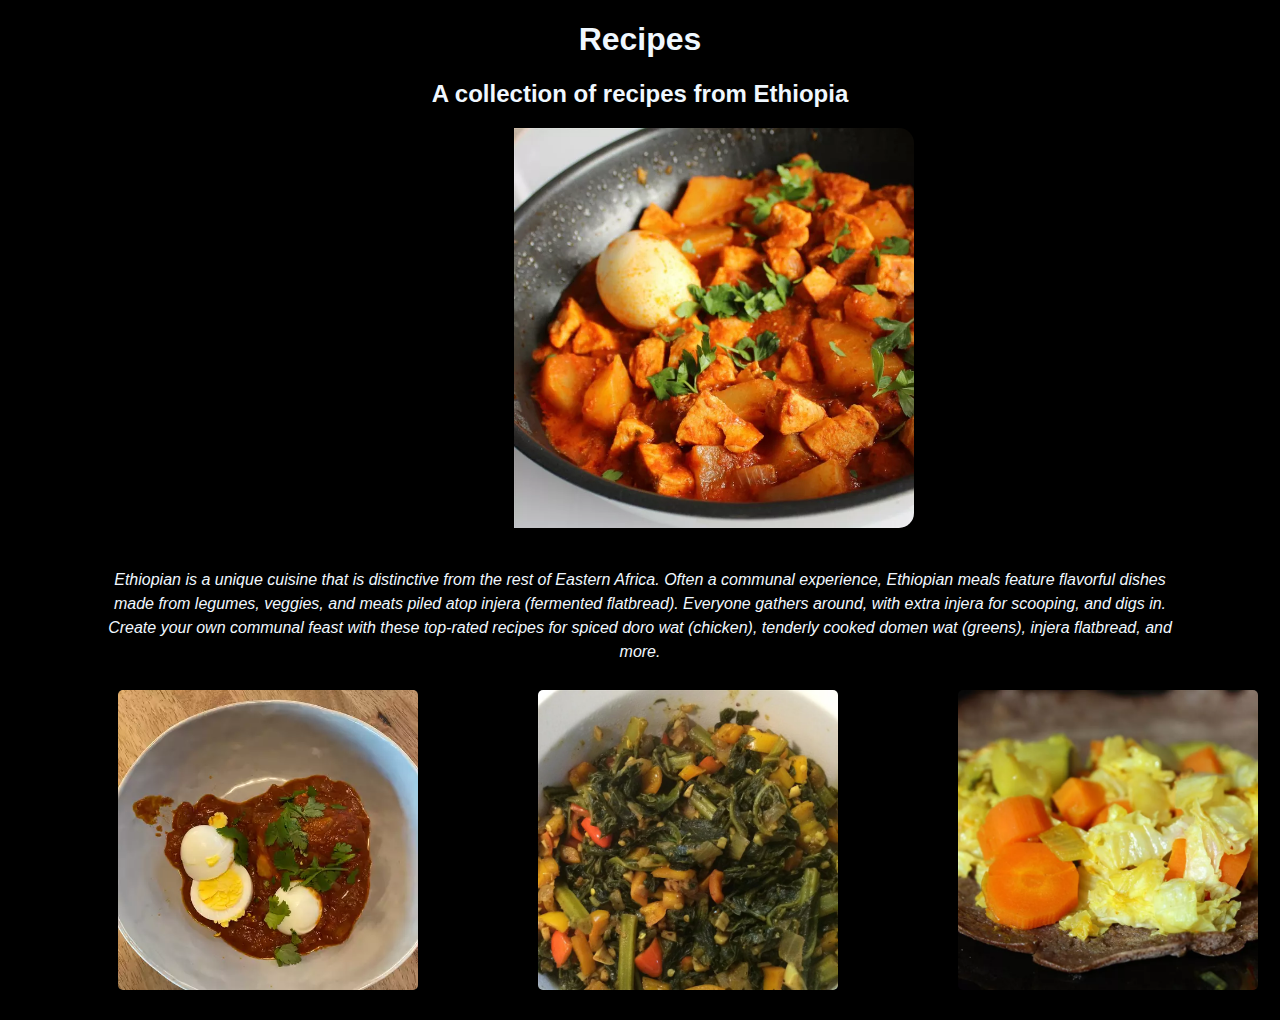
<file: index.html>
<!DOCTYPE html>
<html lang="en">
  <head>
    <meta charset="UTF-8" />
    <meta http-equiv="X-UA-Compatible" content="IE=edge" />
    <meta name="viewport" content="width=device-width, initial-scale=1.0" />
    <link rel="stylesheet" href="style.css" />
    <title>Ethiopian Recipes</title>
  </head>

  <body>
    <div class="header">
      <h1 class="title">Recipes</h1>
      <h2 class="sub-title">A collection of recipes from Ethiopia</h2>
    </div>
    <div class="image">
      <img src="./img/front.webp" alt="front" class="img-0" />
    </div>
    <div class="description">
      <p>
        Ethiopian is a unique cuisine that is distinctive from the rest of
        Eastern Africa. Often a communal experience, Ethiopian meals feature
        flavorful dishes made from legumes, veggies, and meats piled atop injera
        (fermented flatbread). Everyone gathers around, with extra injera for
        scooping, and digs in. Create your own communal feast with these
        top-rated recipes for spiced doro wat (chicken), tenderly cooked domen
        wat (greens), injera flatbread, and more.
      </p>
    </div>
    <div class="links">
      <div class="img-col">
        <a href="./recipes/dorowot.html"
          ><img src="./img/doro-wot.webp" alt=""
        /></a>
      </div>
      <div class="img-col">
        <a href="./recipes/gomen-wet.html"
          ><img src="./img/gomen.webp" alt=""
        /></a>
      </div>
      <div class="img-col">
        <a href="./recipes/tikil-gomen.html"
          ><img src="./img/tikil.webp" alt=""
        /></a>
      </div>
    </div>
  </body>
</html>
</file>
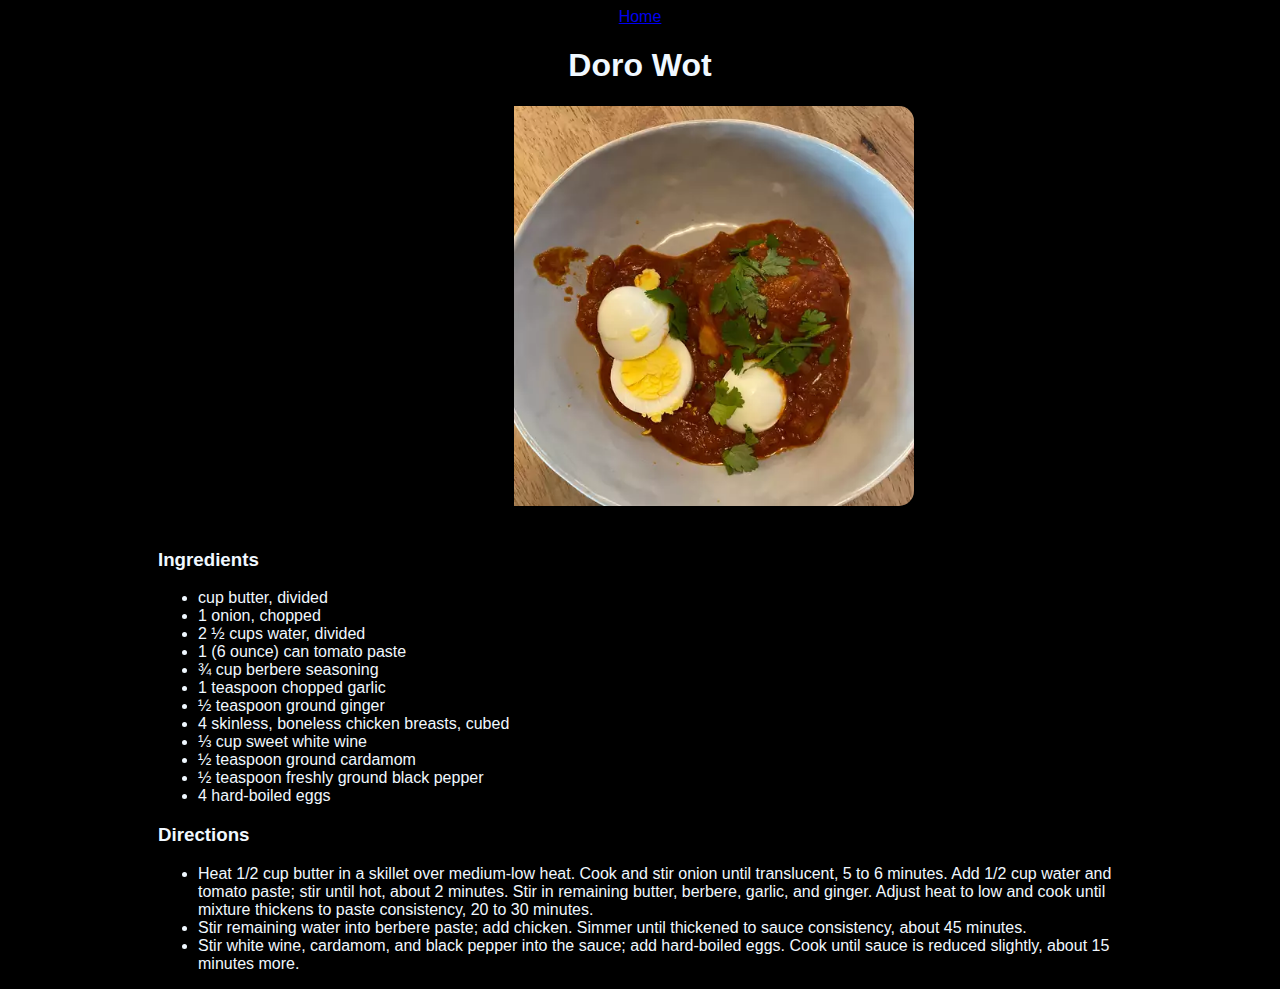
<file: recipes/dorowot.html>
<!DOCTYPE html>
<html lang="en">

<head>
  <meta charset="UTF-8">
  <meta http-equiv="X-UA-Compatible" content="IE=edge">
  <meta name="viewport" content="width=device-width, initial-scale=1.0">
  <link rel="stylesheet" href="../style.css">
  <title>Doro Wot</title>
</head>

<body>
  <div class="nav">
    <ul>
      <li><a href="../index.html">Home</a></li>
    </ul>

  </div>
  <div class="header">

    <h1>Doro Wot</h1>
  </div>
  <div class="image">
    <img src="../img/doro-wot.webp" alt="doro-wot" class="img-1">
  </div>
  <div class="description">
    <p></p>
  </div>
  <div class="ingredients">
    <h3>Ingredients</h3>
    <ul>

      <li>cup butter, divided</li>
      <li>1 onion, chopped</li>
      <li> 2 ½ cups water, divided</li>
      <li>1 (6 ounce) can tomato paste</li>
      <li> ¾ cup berbere seasoning</li>
      <li> 1 teaspoon chopped garlic</li>
      <li> ½ teaspoon ground ginger</li>
      <li> 4 skinless, boneless chicken breasts, cubed</li>
      <li> ⅓ cup sweet white wine</li>
      <li> ½ teaspoon ground cardamom</li>
      <li> ½ teaspoon freshly ground black pepper</li>
      <li> 4 hard-boiled eggs</li>
    </ul>
  </div>
  <div class="directions">
    <h3>Directions</h3>
    <ul>
      <li>Heat 1/2 cup butter in a skillet over medium-low heat. Cook and stir onion until translucent, 5 to 6 minutes. Add 1/2 cup water and tomato paste; stir until hot, about 2 minutes. Stir in remaining butter, berbere, garlic, and ginger. Adjust heat to low and cook until mixture thickens to paste consistency, 20 to 30 minutes.</li>
      <li>Stir remaining water into berbere paste; add chicken. Simmer until thickened to sauce consistency, about 45 minutes. </li>
      <li>Stir white wine, cardamom, and black pepper into the sauce; add hard-boiled eggs. Cook until sauce is reduced slightly, about 15 minutes more. </li>
    </ul>
  </div>
</body>

</html>
</file>
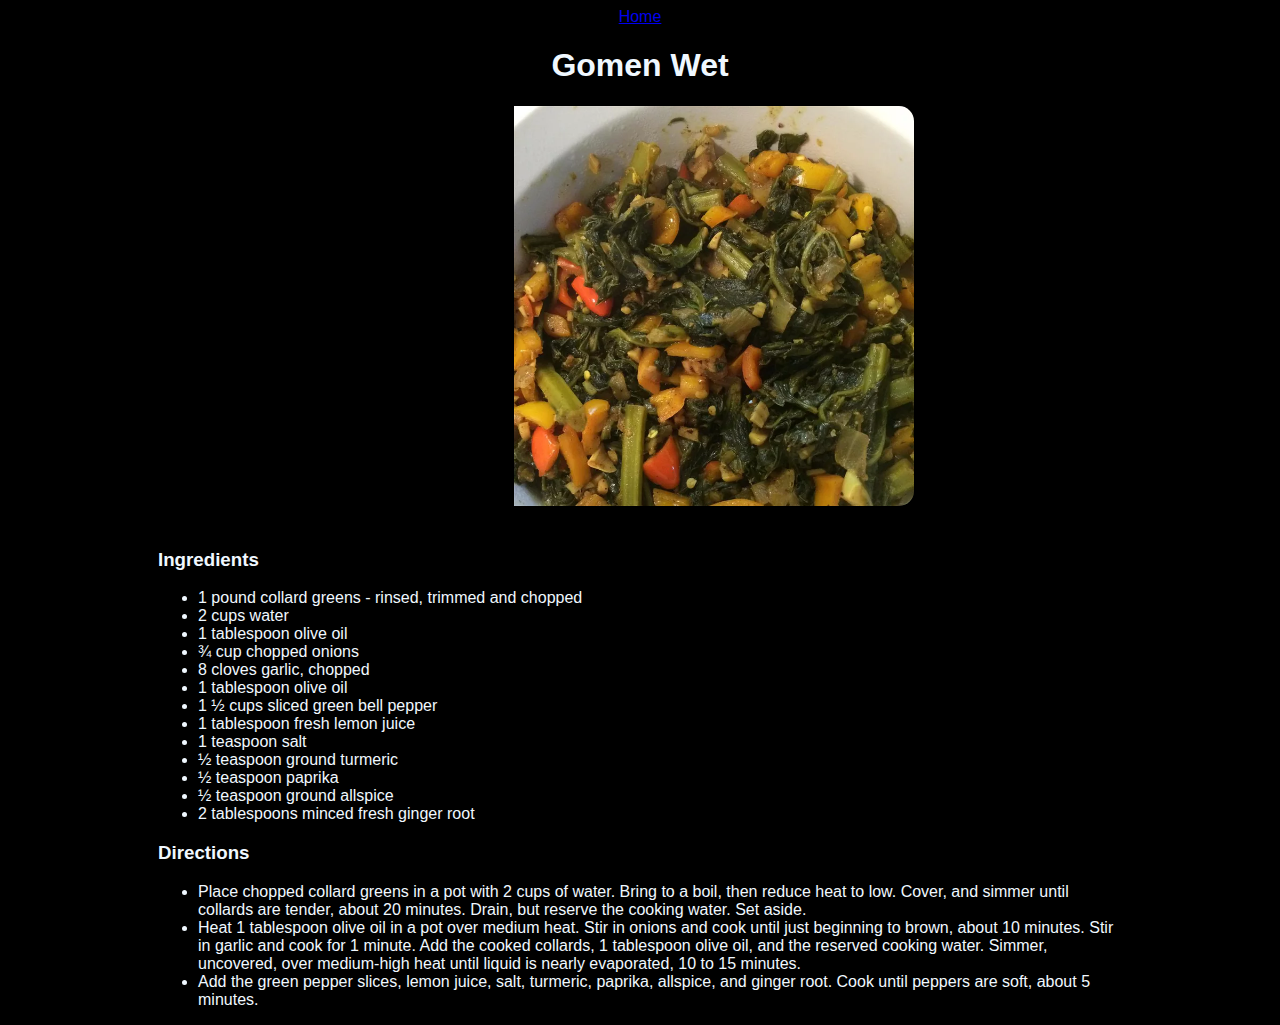
<file: recipes/gomen-wet.html>
<!DOCTYPE html>
<html lang="en">

<head>
  <meta charset="UTF-8" />
  <meta http-equiv="X-UA-Compatible" content="IE=edge" />
  <meta name="viewport" content="width=device-width, initial-scale=1.0" />
  <link rel="stylesheet" href="../style.css">
  <title>Gomen Wot</title>
</head>

<body>
  <div class="nav">
    <ul>
      <li><a href="../index.html">Home</a></li>
    </ul>

  </div>
  <div class="header">
    <h1>Gomen Wet</h1>

  </div>
  <div class="image">
    <img src="../img/gomen.webp" alt="" class="img-3" />
  </div>
  <div class="description">
    <p></p>
  </div>
  <div class="ingredients">

    <h3>Ingredients</h3>
    <ul>
      <li>1 pound collard greens - rinsed, trimmed and chopped</li>

      <li>2 cups water</li>

      <li>1 tablespoon olive oil</li>

      <li>¾ cup chopped onions</li>

      <li>8 cloves garlic, chopped</li>

      <li>1 tablespoon olive oil</li>

      <li>1 ½ cups sliced green bell pepper</li>
      <li>1 tablespoon fresh lemon juice</li>

      <li>1 teaspoon salt</li>

      <li>½ teaspoon ground turmeric</li>

      <li>½ teaspoon paprika</li>

      <li>½ teaspoon ground allspice</li>
      <li>2 tablespoons minced fresh ginger root</li>
    </ul>
  </div>
  <div class="directions">
    <h3>Directions</h3>
    <ul>
      <li>Place chopped collard greens in a pot with 2 cups of water. Bring to a boil, then reduce heat to low. Cover, and simmer until collards are tender, about 20 minutes. Drain, but reserve the cooking water. Set aside. </li>
      <li>Heat 1 tablespoon olive oil in a pot over medium heat. Stir in onions and cook until just beginning to brown, about 10 minutes. Stir in garlic and cook for 1 minute. Add the cooked collards, 1 tablespoon olive oil, and the reserved cooking water. Simmer, uncovered, over medium-high heat until liquid is nearly evaporated, 10 to 15 minutes. </li>
      <li> Add the green pepper slices, lemon juice, salt, turmeric, paprika, allspice, and ginger root. Cook until peppers are soft, about 5 minutes. </li>
    </ul>
  </div>

</body>

</html>
</file>
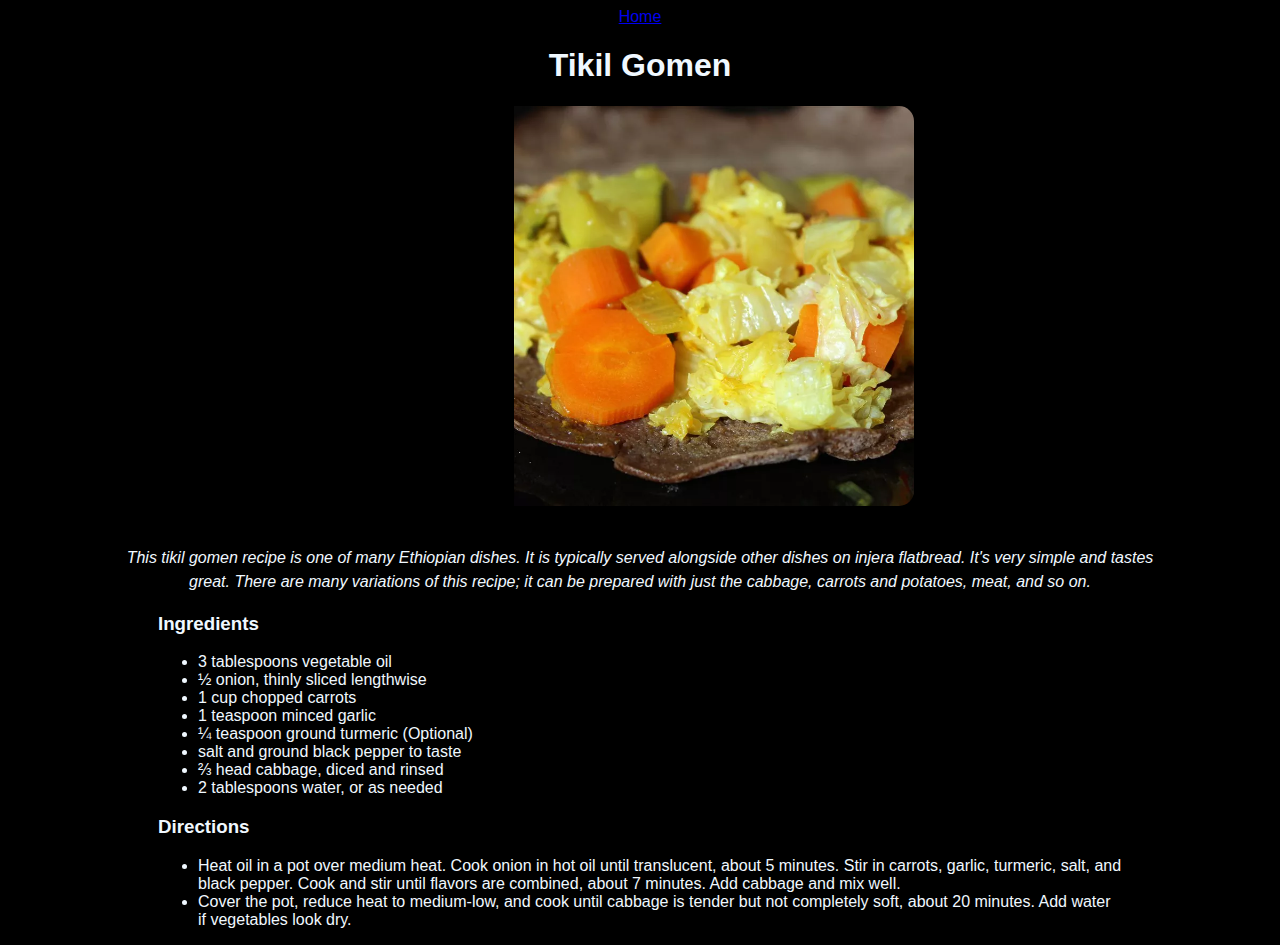
<file: recipes/tikil-gomen.html>
<!DOCTYPE html>
<html lang="en">

<head>
  <meta charset="UTF-8">
  <meta http-equiv="X-UA-Compatible" content="IE=edge">
  <meta name="viewport" content="width=device-width, initial-scale=1.0">
  <link rel="stylesheet" href="../style.css">
  <title>Tikil Gomen</title>
</head>

<body>
  <div class="nav">
    <ul>
      <li><a href="../index.html">Home</a></li>
    </ul>
  </div>
  <div class="header">
    <h1>Tikil Gomen</h1>
  </div>
  <div class="image">
    <img src="../img/tikil.webp" alt="Tikil Gomen" class="img-2">
  </div>
  <div class="description">
    <p>This tikil gomen recipe is one of many Ethiopian dishes. It is typically served alongside other dishes on injera flatbread. It's very simple and tastes great. There are many variations of this recipe; it can be prepared with just the cabbage, carrots and potatoes, meat, and so on.</p>

  </div>
  <div class="ingredients">
    <h3>Ingredients</h3>
    <ul>
      <li> 3 tablespoons vegetable oil</li>
      <li> ½ onion, thinly sliced lengthwise</li>
      <li> 1 cup chopped carrots</li>
      <li>
        1 teaspoon minced garlic</li>
      <li>
        ¼ teaspoon ground turmeric (Optional)
      </li>

      <li>
        salt and ground black pepper to taste</li>
      <li>
        ⅔ head cabbage, diced and rinsed</li>
      <li>

        2 tablespoons water, or as needed</li>

    </ul>
  </div>
  <div class="directions">
    <h3>Directions</h3>
    <ul>
      <li>Heat oil in a pot over medium heat. Cook onion in hot oil until translucent, about 5 minutes. Stir in carrots, garlic, turmeric, salt, and black pepper. Cook and stir until flavors are combined, about 7 minutes. Add cabbage and mix well. </li>
      <li>Cover the pot, reduce heat to medium-low, and cook until cabbage is tender but not completely soft, about 20 minutes. Add water if vegetables look dry. </li>
    </ul>
  </div>

</body>

</html>
</file>
<file: style.css>
body {
  font-family: Verdana, Geneva, Tahoma, sans-serif;
  color: aliceblue;
  background-color: black;
}

.nav ul {
  list-style-type: none; /*Disable bullets*/
  margin: 0;
  padding: 0;
  text-align: center;
}
.header {
  margin-top: 20px;
  text-align: center;
}
img {
  height: 400px;
  width: 400px;
  padding-left: 40%;
  margin-bottom: 20px;
  border-radius: 15px;
}
.description {
  text-align: center;
  font-style: italic;
  line-height: 1.5rem;
  padding-left: 100px;
  padding-right: 100px;
}

.ingredients,
.directions {
  margin-left: 150px;
  margin-right: 150px;
}
.links {
  margin: auto;
}
.img-col img {
  float: left;
  padding: 10px;
  height: 300px;
  width: 300px;
  margin-left: 100px;
  margin-bottom: 20px;
}
.img-col img:hover {
  background-color: lightgreen;
  opacity: 1;
  display: block;
}

.footer {
  margin: 50px;
  text-align: center;
}
</file>
